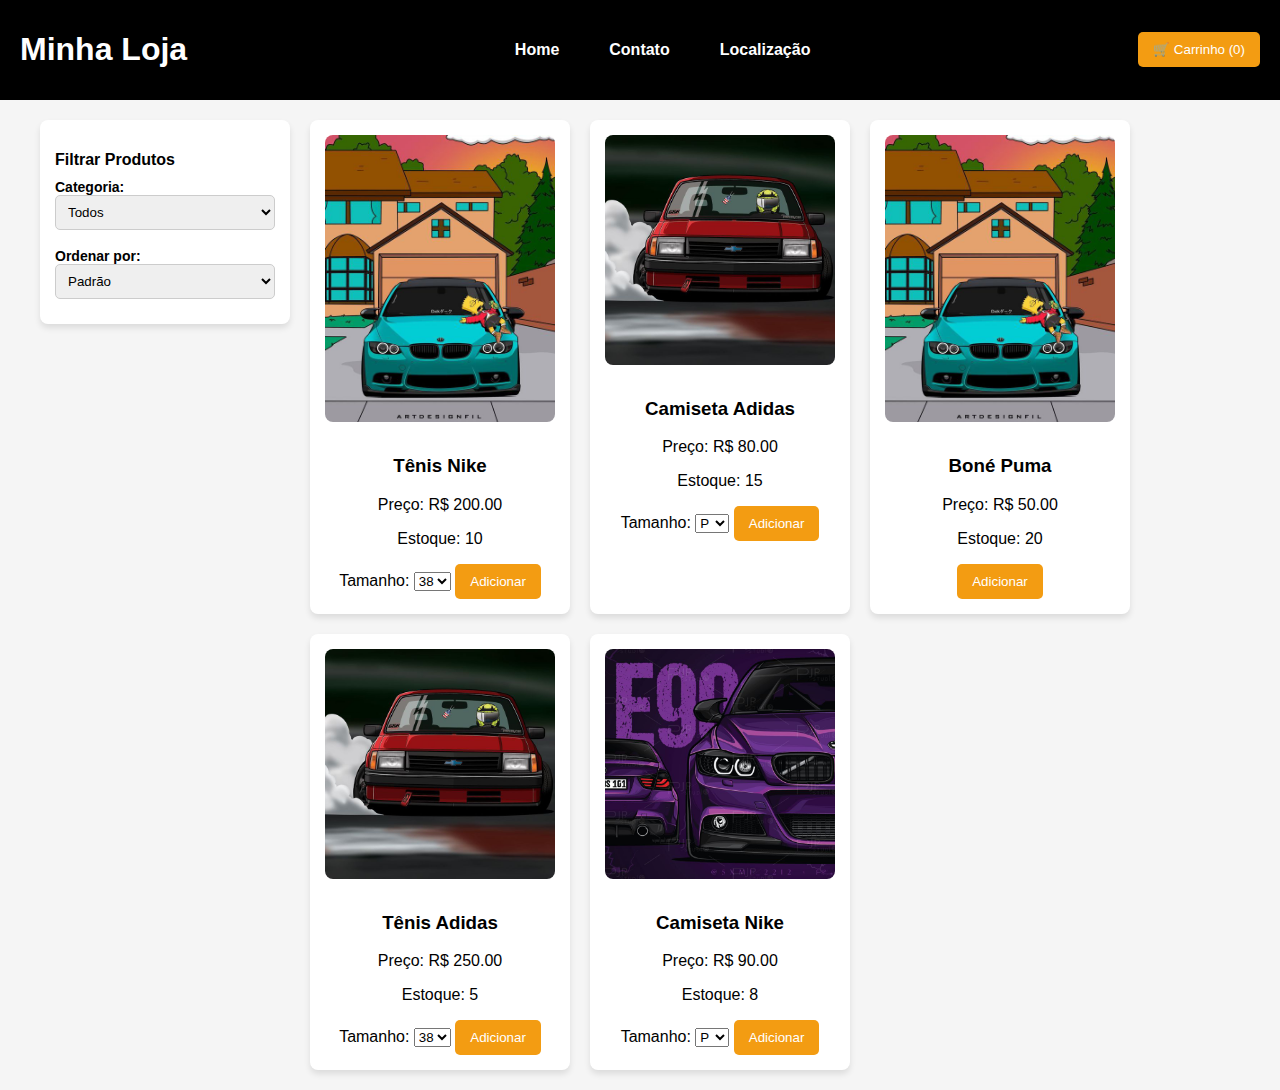
<file: index.html>
<!DOCTYPE html>
<html lang="pt">
<head>
    <meta charset="UTF-8">
    <meta name="viewport" content="width=device-width, initial-scale=1.0">
    <title>Loja Online</title>
    <link rel="stylesheet" href="style.css">
</head>

<body>
    <header>
        <h1>Minha Loja</h1>
        <nav>
            <ul>
                <li><a href="index.html">Home</a></li>
                <li><a href="contato.html">Contato</a></li>
                <li><a href="localizacao.html">Localização</a></li>
            </ul>

        </nav>
        <button onclick="abrirCarrinho()">🛒 Carrinho (<span id="cart-count">0</span>)</button>

        
    </header>
    
    <div id="loja">
        <div id="filtros">
            <h3>Filtrar Produtos</h3>
            <label for="categoria">Categoria:</label>
            <select id="categoria" onchange="filtrarProdutos()">
                <option value="todos">Todos</option>
                <option value="tenis">Tênis</option>
                <option value="camiseta">Camiseta</option>
                <option value="bone">Boné</option>
            </select>
    
            <label for="preco">Ordenar por:</label>
            <select id="preco" onchange="filtrarProdutos()">
                <option value="nenhum">Padrão</option>
                <option value="mais-barato">Mais barato</option>
                <option value="mais-caro">Mais caro</option>
            </select>
        </div>

    <section id="produtos">
        <!-- Os produtos serão carregados aqui -->
    </section>
    <div class="overlay" onclick="fecharCarrinho()"></div>

    <div id="carrinho" class="carrinho">
        <h2>Carrinho de Compras</h2>
        <ul id="lista-carrinho"></ul>
        <p>Total: R$ <span id="total">0.00</span></p>
        <button onclick="finalizarCompra()">Finalizar Compra</button>
        <a>ﾠ</a>
        <button onclick="fecharCarrinho()">Fechar</button>
    </div>
    







    <script src="script.js"></script>
    
</body>
</html>
</file>
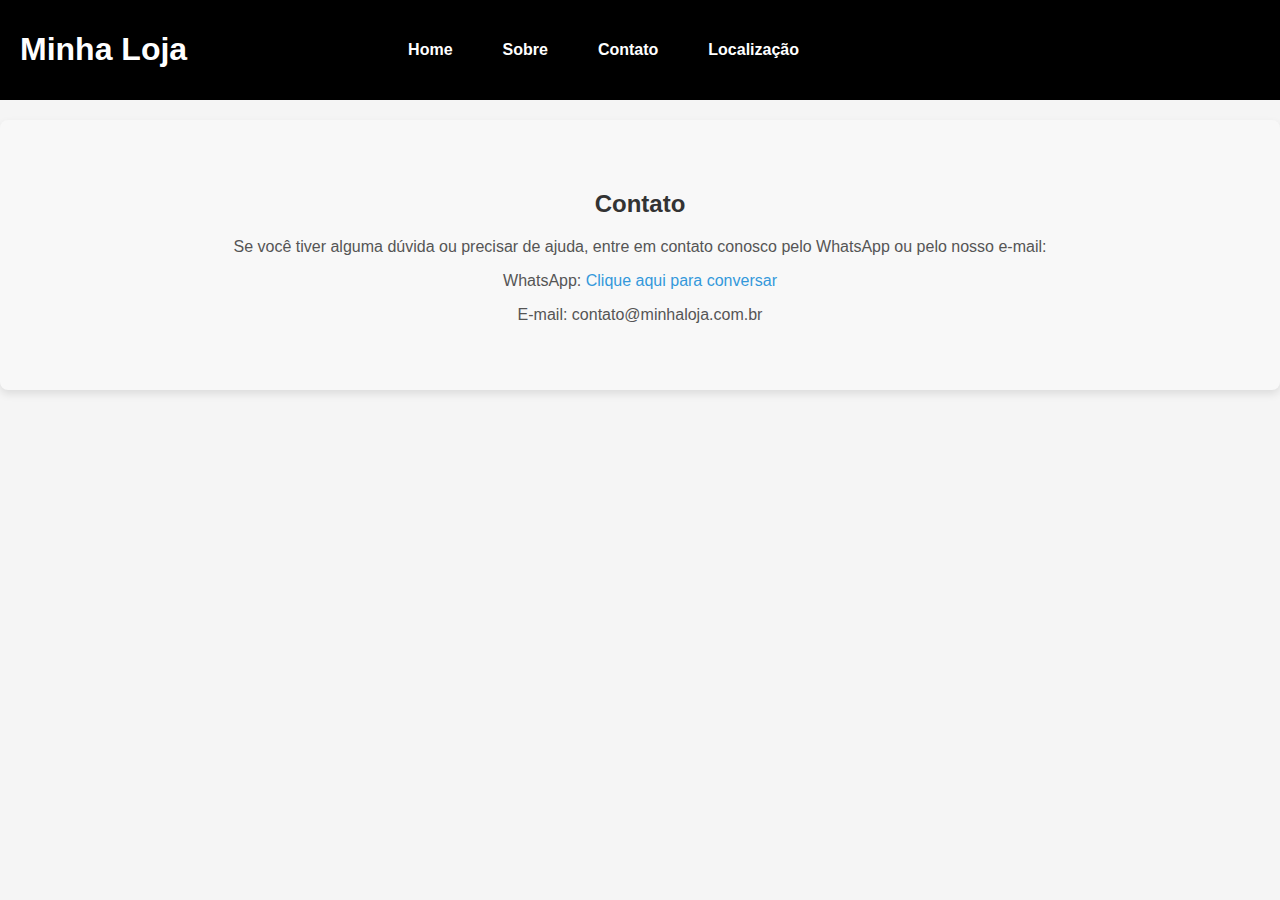
<file: contato.html>
<!DOCTYPE html>
<html lang="pt">
<head>
    <meta charset="UTF-8">
    <meta name="viewport" content="width=device-width, initial-scale=1.0">
    <title>Contato - Loja Online</title>
    
    <link rel="stylesheet" href="styles.css">
</head>
<body>
    <header>
        <h1>Minha Loja</h1>
        <nav>
            <ul>
                <li><a href="index.html">Home</a></li>
                <li><a href="sobre.html">Sobre</a></li>
                <li><a href="contato.html">Contato</a></li>
                <li><a href="localizacao.html">Localização</a></li>
            </ul>
        </nav>
        ﾠﾠﾠﾠﾠﾠﾠﾠﾠﾠﾠﾠﾠﾠﾠﾠ
    </header>

    <section id="contato">
        <h2>Contato</h2>
        <p>Se você tiver alguma dúvida ou precisar de ajuda, entre em contato conosco pelo WhatsApp ou pelo nosso e-mail:</p>
        <p>WhatsApp: <a href="https://api.whatsapp.com/send?phone=47996444458" target="_blank">Clique aqui para conversar</a></p>
        <p>E-mail: contato@minhaloja.com.br</p>
    </section>

    <script src="script.js"></script>
</body>
</html>
</file>
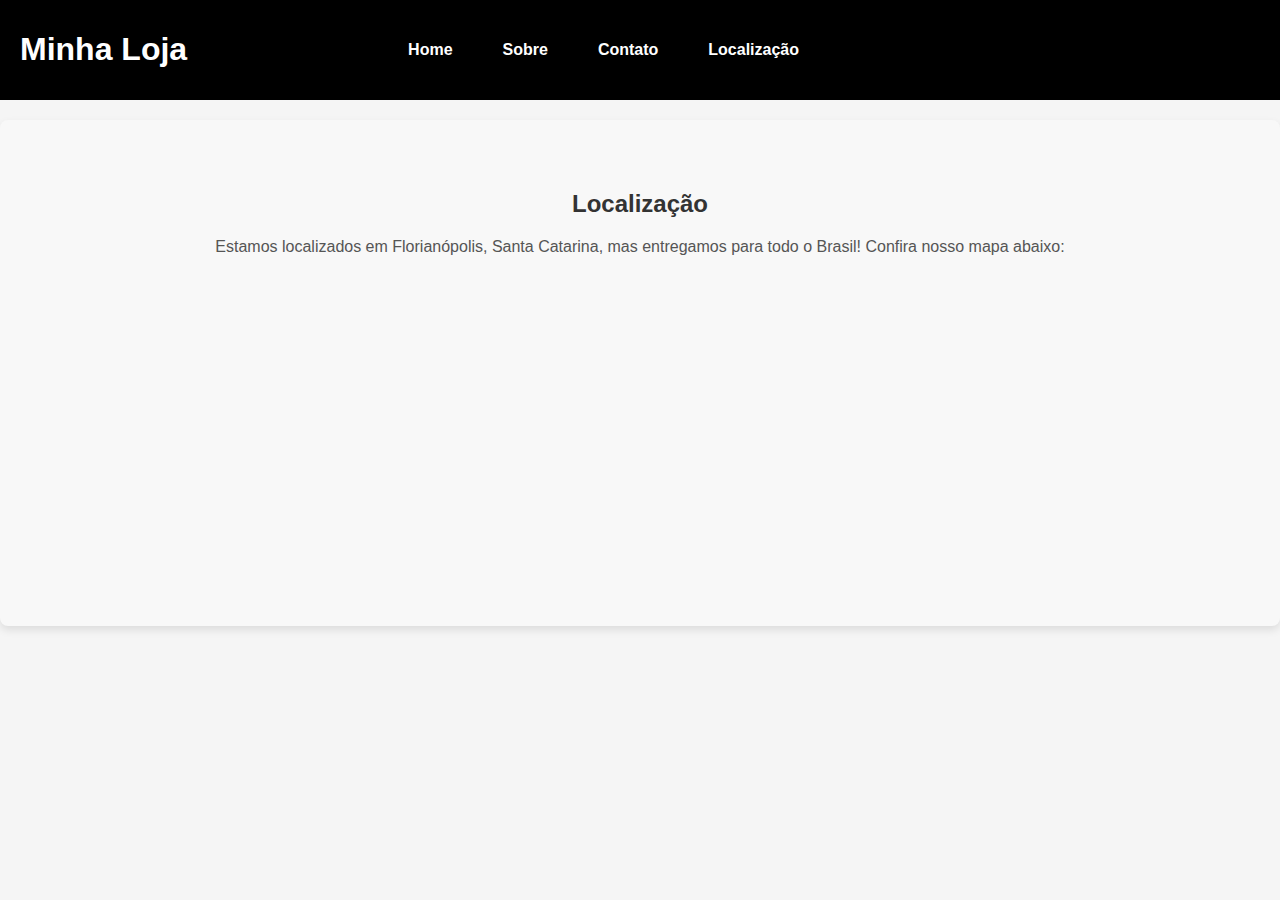
<file: localizacao.html>
<!DOCTYPE html>
<html lang="pt">
<head>
    <meta charset="UTF-8">
    <meta name="viewport" content="width=device-width, initial-scale=1.0">
    <title>Localização - Loja Online</title>
    
    <link rel="stylesheet" href="styles.css">
</head>
<body>
    <header>
        <h1>Minha Loja</h1>
        <nav>
            <ul>
                <li><a href="index.html">Home</a></li>
                <li><a href="sobre.html">Sobre</a></li>
                <li><a href="contato.html">Contato</a></li>
                <li><a href="localizacao.html">Localização</a></li>
            </ul>
        </nav>
        ﾠﾠﾠﾠﾠﾠﾠﾠﾠﾠﾠﾠﾠﾠﾠﾠ
    </header>

    <section id="localizacao">
        <h2>Localização</h2>
        <p>Estamos localizados em Florianópolis, Santa Catarina, mas entregamos para todo o Brasil! Confira nosso mapa abaixo:</p>
        <iframe src="https://www.google.com/maps/embed?pb=!1m18!1m12!1m3!1d229185.8003772585!2d-48.767537!3d-27.595377!2m3!1f0!2f0!3f0!3m2!1i1024!2i768!4f13.1!3m3!1m2!1s0x9527494fa17853e9%3A0x7e1184ed5ed68b61!2sFlorian%C3%B3polis%2C%20SC!5e0!3m2!1spt-BR!2sbr!4v1636002157530!5m2!1spt-BR!2sbr" width="600" height="450" style="border:0;" allowfullscreen="" loading="lazy"></iframe>
    </section>

    <script src="script.js"></script>
</body>
</html>
</file>
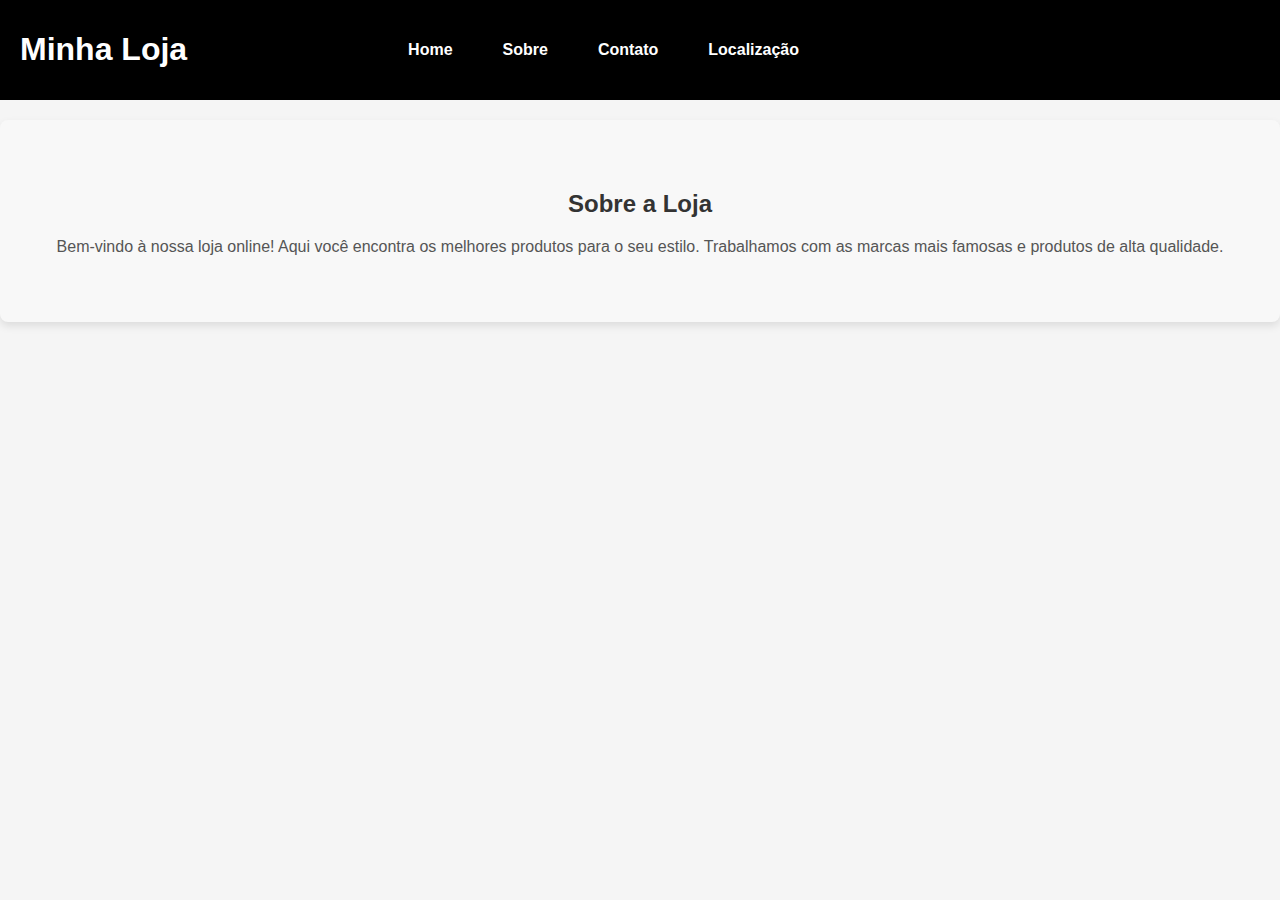
<file: sobre.html>
<!DOCTYPE html>
<html lang="pt">
<head>
    <meta charset="UTF-8">
    <meta name="viewport" content="width=device-width, initial-scale=1.0">
    <title>Sobre - Loja Online</title>
    
    <link rel="stylesheet" href="styles.css">
</head>
<body>
    <header>
        <h1>Minha Loja</h1>
        <nav>
            <ul>
                <li><a href="index.html">Home</a></li>
                <li><a href="sobre.html">Sobre</a></li>
                <li><a href="contato.html">Contato</a></li>
                <li><a href="localizacao.html">Localização</a></li>
            </ul>
        </nav>
        ﾠﾠﾠﾠﾠﾠﾠﾠﾠﾠﾠﾠﾠﾠﾠﾠ 
    </header>

    <section id="sobre">
        <h2>Sobre a Loja</h2>
        <p>Bem-vindo à nossa loja online! Aqui você encontra os melhores produtos para o seu estilo. Trabalhamos com as marcas mais famosas e produtos de alta qualidade.</p>
    </section>

    <script src="script.js"></script>
</body>
</html>
</file>
<file: style.css>
/* ======== Estilo Geral ======== */
body {
    font-family: Arial, sans-serif;
    text-align: center;
    margin: 0;
    padding: 0;
    background-color: #f5f5f5;
}

/* ======== Cabeçalho ======== */
header {
    display: flex;
    justify-content: space-between;
    align-items: center;
    padding: 10px 20px;
    background: black;
    color: white;
}

nav ul {
    list-style: none;
    padding: 0;
    display: flex;
    gap: 20px;
}

nav ul li {
    display: inline;
}

nav ul li a {
    color: white;
    text-decoration: none;
    font-weight: bold;
    padding: 10px 15px;
    border-radius: 5px;
    transition: background 0.3s;
}

nav ul li a:hover {
    background: #f39c12;
}

/* ======== Layout Principal ======== */
#loja {
    display: flex;
    align-items: flex-start;
    gap: 20px;
    padding: 20px;
    max-width: 1200px;
    margin: auto;
}

/* ======== Filtros ======== */
#filtros {
    width: 220px;
    background: #ffffff;
    padding: 15px;
    border-radius: 8px;
    box-shadow: 0px 4px 6px rgba(0, 0, 0, 0.1);
    font-size: 14px;
    text-align: left;
}

#filtros h3 {
    margin-bottom: 10px;
    font-size: 16px;
}

#filtros label {
    display: block;
    font-weight: bold;
    margin-top: 8px;
}

#filtros select {
    width: 100%;
    padding: 8px;
    border-radius: 5px;
    border: 1px solid #ccc;
    margin-bottom: 10px;
    cursor: pointer;
}

/* ======== Produtos ======== */
#produtos {
    display: flex;
    flex-wrap: wrap;
    justify-content: flex-start;
    gap: 20px;
    flex: 1;
}

/* ======== Card do Produto ======== */
.produto {
    background: white;
    border-radius: 8px;
    box-shadow: 0px 4px 6px rgba(0, 0, 0, 0.1);
    padding: 15px;
    text-align: center;
    width: 230px;
    transition: transform 0.2s, box-shadow 0.2s;
}

.produto:hover {
    transform: translateY(-5px);
    box-shadow: 0px 6px 15px rgba(0, 0, 0, 0.3); /* Sombra mais forte */
}

.produto img {
    width: 100%;
    border-radius: 8px;
    margin-bottom: 10px;
    transition: transform 0.3s;
}

.produto:hover img {
    transform: scale(1.05);
}

/* ======== Botões ======== */
button {
    background-color: #f39c12;
    border: none;
    color: white;
    padding: 10px 15px;
    border-radius: 5px;
    cursor: pointer;
    transition: background-color 0.3s;
}

button:hover {
    background-color: #e67e22;
}

/* ======== Carrinho ======== */
.hidden {
    display: none;
}

/* Ajusta a sobreposição escura quando o carrinho abrir */
.overlay {
    position: fixed;
    top: 0;
    left: 0;
    width: 100%;
    height: 100%;
    background: rgba(0, 0, 0, 0.5); /* Fundo escurecido */
    backdrop-filter: blur(5px); /* Aplica um desfoque ao fundo */
    z-index: 999;
    display: none; /* Inicialmente escondido */
}

/* Janela do carrinho no centro */
.carrinho {
    position: fixed;
    top: 50%;
    left: 50%;
    transform: translate(-50%, -50%);
    width: 350px;
    background: white;
    padding: 20px;
    border-radius: 12px;
    box-shadow: 0px 4px 10px rgba(0, 0, 0, 0.2);
    z-index: 1000;
    text-align: center;
    display: none; /* Inicialmente escondido */
}

/* Para exibir o carrinho e o fundo escuro */
.overlay.mostrar, .carrinho.mostrar {
    display: block;
}
.carrinho h2 {
    margin-bottom: 15px;
}

.fechar-carrinho {
    background: red;
    color: white;
    border: none;
    padding: 8px 15px;
    cursor: pointer;
    border-radius: 51px;
    margin-top: 10px;
}

.finalizar-compra {
    background: green;
    color: white;
    border: none;
    padding: 10px 15px;
    cursor: pointer;
    border-radius: 5px;
    margin-top: 10px;
}
#carrinho.mostrar {
    right: 20px;
}

#carrinho button {
    background-color: #ff9800;
    border: none;
    padding: 8px;
    width: 100%;
    color: white;
    font-size: 14px;
    border-radius: 5px;
    cursor: pointer;
}

#carrinho button:hover {
    background-color: #e68900;
}


/* ======== Responsividade ======== */
@media (max-width: 768px) {
    #loja {
        flex-direction: column;
        align-items: center;
    }

    #filtros {
        width: 100%;
        max-width: 300px;
        text-align: center;
    }

    #produtos {
        display: grid;
        grid-template-columns: repeat(2, 1fr); /* 2 colunas lado a lado */
        gap: 15px; /* Aumenta o espaço entre os produtos */
        justify-content: center;
    }

    .produto {
        width: 90%; /* Diminui o tamanho dos produtos */
        max-width: 250px; /* Limita a largura máxima do card */
    }


    #carrinho {
        width: 100%;
        max-width: 300px;
        right: -350px;
    }

    #carrinho.mostrar {
        right: 10px;
    }
}

@media (max-width: 480px) {
    #produtos {
        grid-template-columns: repeat(2, 1fr); /* Mantém 2 colunas no celular */
        gap: 10px; /* Aumenta um pouco o espaço entre os produtos */
    }

    .produto {
        width: 90%; /* Ajusta a largura para ficar um pouco menor */
        max-width: 230px; /* Limita um pouco mais o tamanho */
    }


    #carrinho {
        max-width: 280px;
    }
}
</file>
<file: styles.css>
/* ======== Estilo Geral ======== */
body {
    font-family: Arial, sans-serif;
    text-align: center;
    margin: 0;
    padding: 0;
    background-color: #f5f5f5;
}

/* ======== Cabeçalho ======== */
header {
    display: flex;
    justify-content: space-between;
    align-items: center;
    padding: 10px 20px;
    background: black;
    color: white;
}

nav ul {
    list-style: none;
    padding: 0;
    display: flex;
    gap: 20px;
}

nav ul li {
    display: inline;
}

nav ul li a {
    color: white;
    text-decoration: none;
    font-weight: bold;
    padding: 10px 15px;
    border-radius: 5px;
    transition: background 0.3s;
}

nav ul li a:hover {
    background: #f39c12;
}

section {
    padding: 50px 20px;
    margin: 20px 0;
    background-color: #f8f8f8;
    border-radius: 8px;
    box-shadow: 0 4px 8px rgba(0, 0, 0, 0.1);
}

h2 {
    color: #333;
    font-size: 24px;
    margin-bottom: 20px;
}

p {
    font-size: 16px;
    color: #555;
}

a {
    color: #3498db;
    text-decoration: none;
}

a:hover {
    text-decoration: underline;
}

iframe {
    border: 0;
    width: 100%;
    height: 300px;
    border-radius: 8px;
}

buttons {
    background-color: #000000;
    border: none;
    color: white;
    padding: 10px 15px;
    border-radius: 5px;
    cursor: pointer;
    transition: background-color 0.3s;
}

buttons:hover {
    background-color: #e67e22;
}

/* Efeito para o card do produto */
.produto {
    border: 1px solid #ddd;
    padding: 20px;
    width: 250px;
    box-shadow: 0 4px 8px rgba(0, 0, 0, 0.1);
    border-radius: 8px;
    transition: transform 0.3s, box-shadow 0.3s;
    text-align: center;
}

.produto:hover {
    transform: translateY(-5px);
    box-shadow: 0 8px 16px rgba(0, 0, 0, 0.2);
}

.imagem-produto {
    width: 100%;
    height: 200px;
    object-fit: cover;
    border-radius: 5px;
    margin-bottom: 15px;
}
</file>
